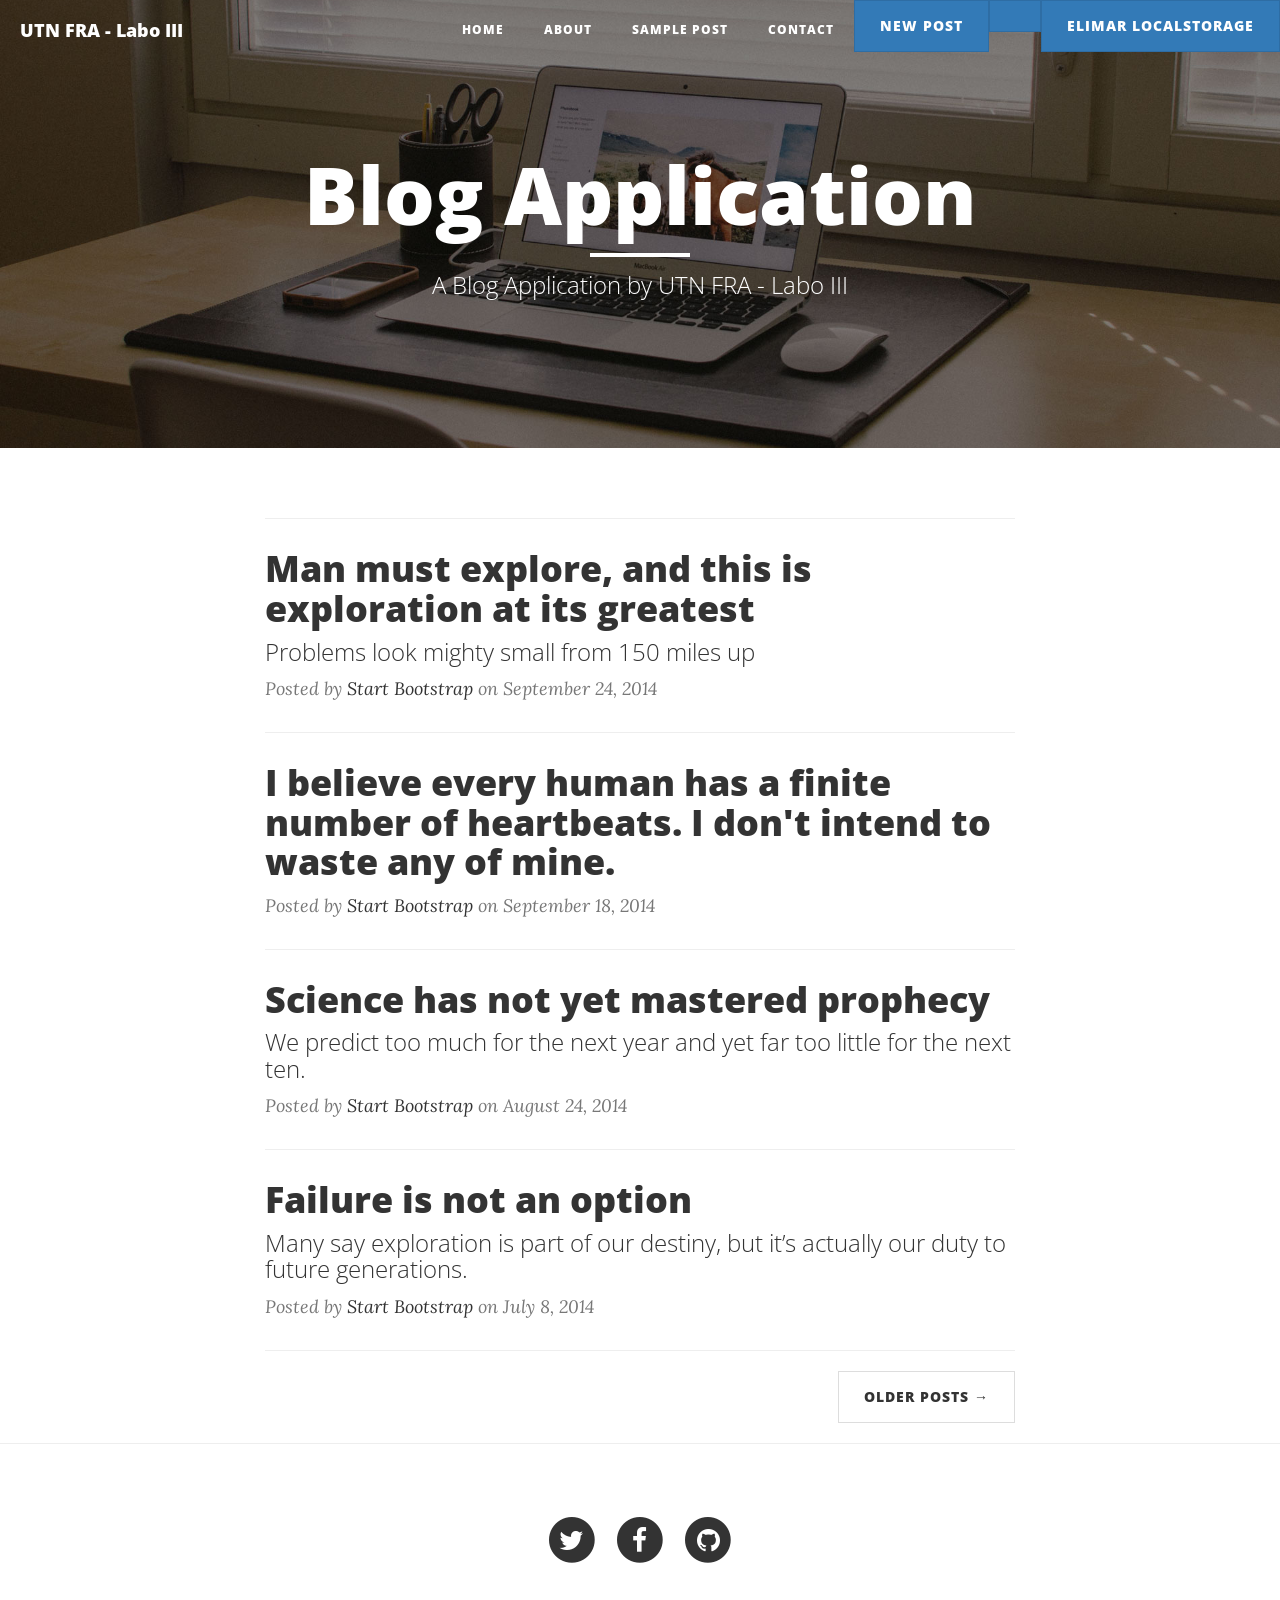
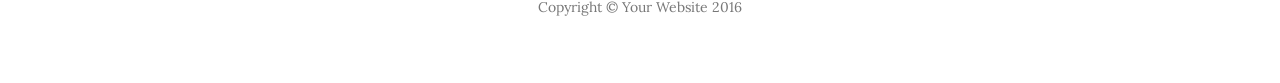
<file: index.html>
<!DOCTYPE html>
<html lang="en">

<head>

    <meta charset="utf-8">
    <meta http-equiv="X-UA-Compatible" content="IE=edge">
    <meta name="viewport" content="width=device-width, initial-scale=1">
    <meta name="description" content="">
    <meta name="author" content="">
    <!-- BootstraValidator
    <link rel="stylesheet" href="./bower_components/bootstrap/dist/css/bootstrap.css">
    <link rel="stylesheet" href="./bower_components/bootstrapvalidator/dist/css/bootstrapValidator.min.css">
    <script src="./bower_components/jquery/dist/jquery.min.js"></script>
    <script src="./bower_components/bootstrap/dist/js/bootstrap.min.js"></script>
    <script src="./bower_components/bootstrapvalidator/dist/js/bootstrapValidator.min.js"></script>
    <script type="text/javascript" src="http://cdnjs.cloudflare.com/ajax/libs/jquery.bootstrapvalidator/0.5.3/js/bootstrapValidator.min.js"> </script>
    -->
    <title> Blog</title>
   

    <!-- Bootstrap Core CSS -->
    <link href="vendor/bootstrap/css/bootstrap.min.css" rel="stylesheet">

    <!-- Theme CSS -->
    <link href="css/clean-blog.min.css" rel="stylesheet">

    <!-- Custom Fonts -->
    <link href="vendor/font-awesome/css/font-awesome.min.css" rel="stylesheet" type="text/css">
    <link href='https://fonts.googleapis.com/css?family=Lora:400,700,400italic,700italic' rel='stylesheet' type='text/css'>
    <link href='https://fonts.googleapis.com/css?family=Open+Sans:300italic,400italic,600italic,700italic,800italic,400,300,600,700,800' rel='stylesheet' type='text/css'>

    <!-- HTML5 Shim and Respond.js IE8 support of HTML5 elements and media queries -->
    <!-- WARNING: Respond.js doesn't work if you view the page via file:// -->
    <!--[if lt IE 9]>
        <script src="https://oss.maxcdn.com/libs/html5shiv/3.7.0/html5shiv.js"></script>
        <script src="https://oss.maxcdn.com/libs/respond.js/1.4.2/respond.min.js"></script>
    <![endif]-->

</head>

<body>

    <!-- Navigation -->
    <nav class="navbar navbar-default navbar-custom navbar-fixed-top">
        <div class="container-fluid">
            <!-- Brand and toggle get grouped for better mobile display -->
            <div class="navbar-header page-scroll">
                <button type="button" class="navbar-toggle" data-toggle="collapse" data-target="#bs-example-navbar-collapse-1">
                    <span class="sr-only">Toggle navigation</span>
                    Menu <i class="fa fa-bars"></i>
                </button>
                <a class="navbar-brand" href="index.html">UTN FRA - Labo III</a>
            </div>

            <!-- Collect the nav links, forms, and other content for toggling -->
            <div class="collapse navbar-collapse" id="bs-example-navbar-collapse-1">
                <ul class="nav navbar-nav navbar-right">
                    <li>
                        <a href="index.html">Home</a>
                    </li>
                    <li>
                        <a href="about.html">About</a>
                    </li>
                    <li>
                        <a href="post.html">Sample Post</a>
                    </li>
                    <li>
                        <a href="contact.html">Contact</a>
                    </li>
                    <!-- CON ESTE BOTON SOLO ABRO EL MODAL-->      
                    <!-- -->                     
                    <li>                                                                                           
                        <button class="btn btn-primary" type="submit" data-toggle="modal" data-target="#myModal">
                        New Post
                        </button>
                    </li>
                    <li>  
                        <button class="btn btn-primary" id="divUsuario" >
                         <div id="usuariosalida">       
                        </div>
                        </button>                                                                                                                
                    </li>
                    <li id="botonLocalStorage">                                                                                           
                        <button class="btn btn-primary"  id="boton-eliminar">
                        Elimar localstorage
                        </button>
                    </li>
                    <!-- -->                   
                </ul>
            </div>
            <!-- /.navbar-collapse -->
        </div>
        <!-- /.container -->
    </nav>
    <!-- --> 
<!-- FORMULARIO MODAL-->
<!--Armo mi formulario modal, Asocio el id del modal con el data-target del boton-->
  <div class="modal fade" id="myModal" tabindex="-1" role="dialog" aria-labelledby="myModalLabel" aria-hidden="true">
  <div class="modal-dialog">
        <div class="modal-content">
            <div class="modal-header">
                <button type="button" class="close" data-dismiss="modal" aria-hidden="true">&times;</button>
                <h4 class="modal-title">Write your new post</h4>
            </div>
            <div class="modal-body">
                <form action="#" id="postForm" method="post" class="form-horizontal">
                    <div class="form-group">
                        <label for="" class="col-md-3 control-label">Post Title</label>
                        <div class="col-md-7">
                            <input type="text" id="texttitle" name="texttitle"class="form-control" name="title" />
                        </div>
                    </div>
                    <div class="form-group">
                        <label for="" class="col-md-3 control-label">Post Header</label>
                        <div class="col-md-7">
                            <input type="text" id="textheader" class="form-control" name="header" />
                        </div>
                    </div>
                    <div class="form-group">
                        <label for="" class="col-md-3 control-label">Post Text</label>
                        <div class="col-md-7">
                            <input type="text" id="posttext" name="posttext" class="form-control" name="text" />
                        </div>
                    </div>
                    <div class="form-group">
                        <div class="col-md-5 col-md-offset-3">
                            <button type="submit" id="btnSubmit" class="btn btn-default">Post</button>
                        </div>
                    </div>
                </form>
            </div>           
        </div>
  </div>
  </div>
<!-- FIN MODAL-->   

    <!-- Page Header -->
    <!-- Set your background image for this header on the line below. -->
    <header class="intro-header" style="background-image: url('img/home-bg.jpg')">
        <div class="container">
            <div class="row">
                <div class="col-lg-8 col-lg-offset-2 col-md-10 col-md-offset-1">
                    <div class="site-heading">
                        <h1>Blog Application</h1>
                        <hr class="small">
                        <span class="subheading">A Blog Application by UTN FRA - Labo III</span>
                    </div>
                </div>
            </div>
        </div>
    </header>

    <!-- Main Content -->
    <div class="container">
        <div class="row">
            <div class="col-lg-8 col-lg-offset-2 col-md-10 col-md-offset-1">
                <!--NUEVO POST-->
                <!---->
                <div id='salida'>

                </div>                
                <!---->
                <hr>
                <div class="post-preview">
                    <a href="post.html">
                        <h2 class="post-title">
                            Man must explore, and this is exploration at its greatest
                        </h2>
                        <h3 class="post-subtitle">
                            Problems look mighty small from 150 miles up
                        </h3>
                    </a>
                    <p class="post-meta">Posted by <a href="#">Start Bootstrap</a> on September 24, 2014</p>
                </div>
                <hr>
                <div class="post-preview">
                    <a href="post.html">
                        <h2 class="post-title">
                            I believe every human has a finite number of heartbeats. I don't intend to waste any of mine.
                        </h2>
                    </a>
                    <p class="post-meta">Posted by <a href="#">Start Bootstrap</a> on September 18, 2014</p>
                </div>
                <hr>
                <div class="post-preview">
                    <a href="post.html">
                        <h2 class="post-title">
                            Science has not yet mastered prophecy
                        </h2>
                        <h3 class="post-subtitle">
                            We predict too much for the next year and yet far too little for the next ten.
                        </h3>
                    </a>
                    <p class="post-meta">Posted by <a href="#">Start Bootstrap</a> on August 24, 2014</p>
                </div>
                <hr>
                <div class="post-preview">
                    <a href="post.html">
                        <h2 class="post-title">
                            Failure is not an option
                        </h2>
                        <h3 class="post-subtitle">
                            Many say exploration is part of our destiny, but it’s actually our duty to future generations.
                        </h3>
                    </a>
                    <p class="post-meta">Posted by <a href="#">Start Bootstrap</a> on July 8, 2014</p>
                </div>
                <hr>
                <!-- Pager -->
                <ul class="pager">
                    <li class="next">
                        <a href="#">Older Posts &rarr;</a>
                    </li>
                </ul>
            </div>
        </div>
    </div>

    <hr>

    <!-- Footer -->
    <footer>
        <div class="container">
            <div class="row">
                <div class="col-lg-8 col-lg-offset-2 col-md-10 col-md-offset-1">
                    <ul class="list-inline text-center">
                        <li>
                            <a href="#">
                                <span class="fa-stack fa-lg">
                                    <i class="fa fa-circle fa-stack-2x"></i>
                                    <i class="fa fa-twitter fa-stack-1x fa-inverse"></i>
                                </span>
                            </a>
                        </li>
                        <li>
                            <a href="#">
                                <span class="fa-stack fa-lg">
                                    <i class="fa fa-circle fa-stack-2x"></i>
                                    <i class="fa fa-facebook fa-stack-1x fa-inverse"></i>
                                </span>
                            </a>
                        </li>
                        <li>
                            <a href="#">
                                <span class="fa-stack fa-lg">
                                    <i class="fa fa-circle fa-stack-2x"></i>
                                    <i class="fa fa-github fa-stack-1x fa-inverse"></i>
                                </span>
                            </a>
                        </li>
                    </ul>
                    <p class="copyright text-muted">Copyright &copy; Your Website 2016</p>
                </div>
            </div>
        </div>
    </footer>

    <!-- jQuery -->
    <script src="vendor/jquery/jquery.min.js"></script>

    <!-- Bootstrap Core JavaScript -->
    <script src="vendor/bootstrap/js/bootstrap.min.js"></script>

    <!-- Contact Form JavaScript -->
    <script src="js/jqBootstrapValidation.js"></script>
    <script src="js/contact_me.js"></script>

    <!-- Theme JavaScript -->
    <script src="js/clean-blog.min.js"></script>

</body>

</html>

<script>
    $(document).ready(function(){
    /*    
    $("#postForm").bootstrapValidator({ //necesito el id del formulario
        message: 'Este valor no es valido',
        feedbackIcons: {
            valid: 'glyphicon glyphicon-ok',
            invalid: 'glyphicon glyphicon-remove',
            validating: 'glyphicon glyphicon-zoom-in'
        },

        fields: {
            texttitle: {//son los name
                validators: {
                    notEmpty: {
                        message: 'El título es requerido'
                    }

                }
            },
            posttext: {
                validators: {
                    notEmpty: {
                        message: 'El contenido es requerida'
                    },                   
                    stringLength: {
				    max: 100,
				    message: 'El contenido no debe superar los 100 caracteres' 
				    } 
                }
            }
        }
    });
    */


    // Muestro localstorage
         /*Obtener datos almacenados*/
         var nombre = localStorage.getItem("Usuario");
         /*Mostrar datos almacenados*/      
         document.getElementById("usuariosalida").innerHTML = nombre;


    $("#btnSubmit").click(function(e){
        e.preventDefault(); // lo pongo x mi form MODAL
        $("#myModal").modal('hide');//oculto el form modal
         // https://preloaders.net/
         $("#salida").html("<img src='img/126.gif'>");         

         //preparo los datos
            var texttitle = document.getElementById('texttitle').value;
            var textheader = document.getElementById('textheader').value;
            var posttext = document.getElementById('posttext').value;
            var author = getParameterByName("email");

            var datosPost = {               
                "title":texttitle,
                "header":textheader,
                "posttext":posttext,
                "author":author // ES EL QUE ESTA LOGUEADO
            }
            // ARMO LA MAGIA para recibir DATOS
           //var objJson = JSON.parse(datosPost);
            var objJson = JSON.stringify(datosPost);

        $.ajax({
            "url": 'http://localhost:1337/postearNuevaEntrada',
            "type": 'POST',
            "data": objJson ,
            "dataType":'JSON',
             "async": true,
            "success": function(data){                
                console.log(data);
               // alert("success");

                    var nuevoPost = "</div class='post-preview'>";
                    nuevoPost += "<h2 class='post-title'>";
                    nuevoPost += data.title;
                    nuevoPost += "</h2>";
                    nuevoPost += "  <h3 class='post-subtitle'>";          
                    nuevoPost += data.posttext; 
                    nuevoPost += "</h3>"; 
                    nuevoPost += "<p class='post-meta'>Posted by <a href='#'>";
                    nuevoPost += data.author; 
                    nuevoPost += "</a> ";
                    nuevoPost += data.date ;
                    nuevoPost += "</p>";
                    nuevoPost += "</div>";

                 console.log(nuevoPost);
                 $("#salida").html(nuevoPost);     
                 
            }

        })
        .fail(function (peticion, textStatus, errorThrown) {
             alert(peticion.responseText + "\n" + textStatus + "\n" + errorThrown);            
            })
    });

     $('#boton-eliminar').click(function(){                
                                                   
        /*Eliminar datos almacenados*/
        localStorage.removeItem("Usuario");       
        
        /*Limpiar datos almacenados*/       
        document.getElementById('usuariosalida').innerHTML = "";    
        $('#divUsuario').hide(); //oculto mediante id
        $('#botonLocalStorage').hide(); //oculto mediante id
    }); 

  function getParameterByName(name, url) {
            if (!url) url = window.location.href;
            name = name.replace(/[\[\]]/g, "\\$&");
            var regex = new RegExp("[?&]" + name + "(=([^&#]*)|&|#|$)"),
                results = regex.exec(url);
            if (!results) return null;
            if (!results[2]) return '';
            return decodeURIComponent(results[2].replace(/\+/g, " "));
        }   


});

</script>





<!--https://deideaaapp.org/uso-del-localstorage-utilizando-html5-css3-jquery-e-ionic/ -->
</file>
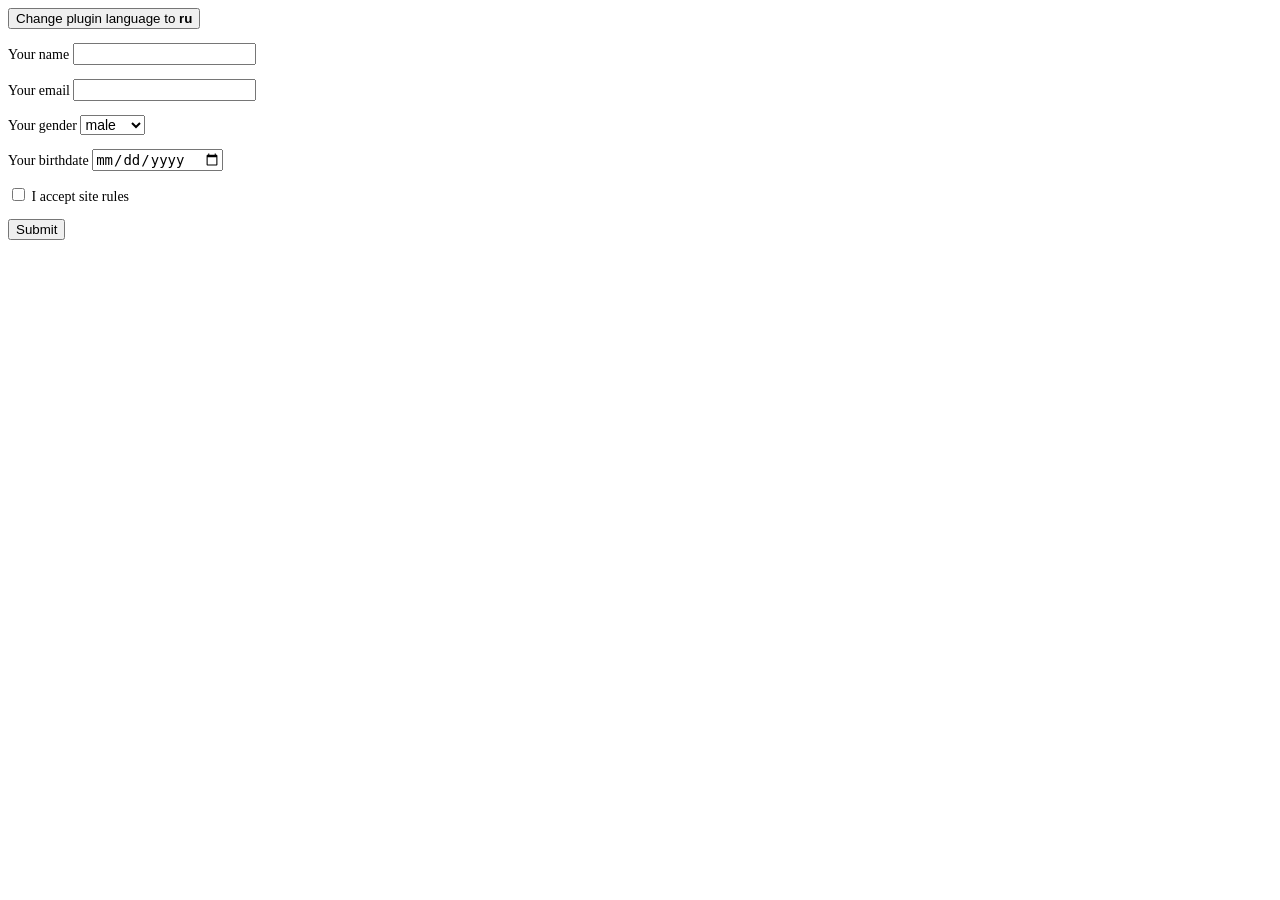
<file: bower_components/formvalidation/index.html>
<!DOCTYPE html>
<html lang="en">
<head>
<meta charset="utf-8"> 
<link rel="stylesheet" href="formvalidation.css">
<style type="text/css">
body, select, input {
    font-size: 14px;
}

.change-lang-btn:after { 
	content: 'ru';
	font-weight: bold;
}

.change-lang-btn:lang(ru):after { 
	content: 'en' 
}
</style>
</head>
<body>
    <button class="change-lang-btn" onclick="document.documentElement.lang = document.documentElement.lang === 'en' ? 'ru' : 'en'">
        Change plugin language to 
    </button>
    <form action="">
        <p>
            <label>
            Your name
            <input type="text" required name="name">
            </label>
        </p>
        <p>
            <label>
            Your email
            <input type="email" required name="email">
            </label>
        </p>
        <p>
            <label>
            Your gender
            <select name="gender">
                <option>male</option>
                <option>female</option>
            </select>
            </label>
        </p>
        <p>
            <label>
            Your birthdate
            <input type="date" name="birthdate" required>
            </label>
        </p>
        <p>
            <input type="checkbox" name="accept" required/>
            <label>I accept site rules</label>
        </p>
        <button type="submit">Submit</button>
    </form>
    <script src="formvalidation.js"></script>
</body>
</html>
</file>
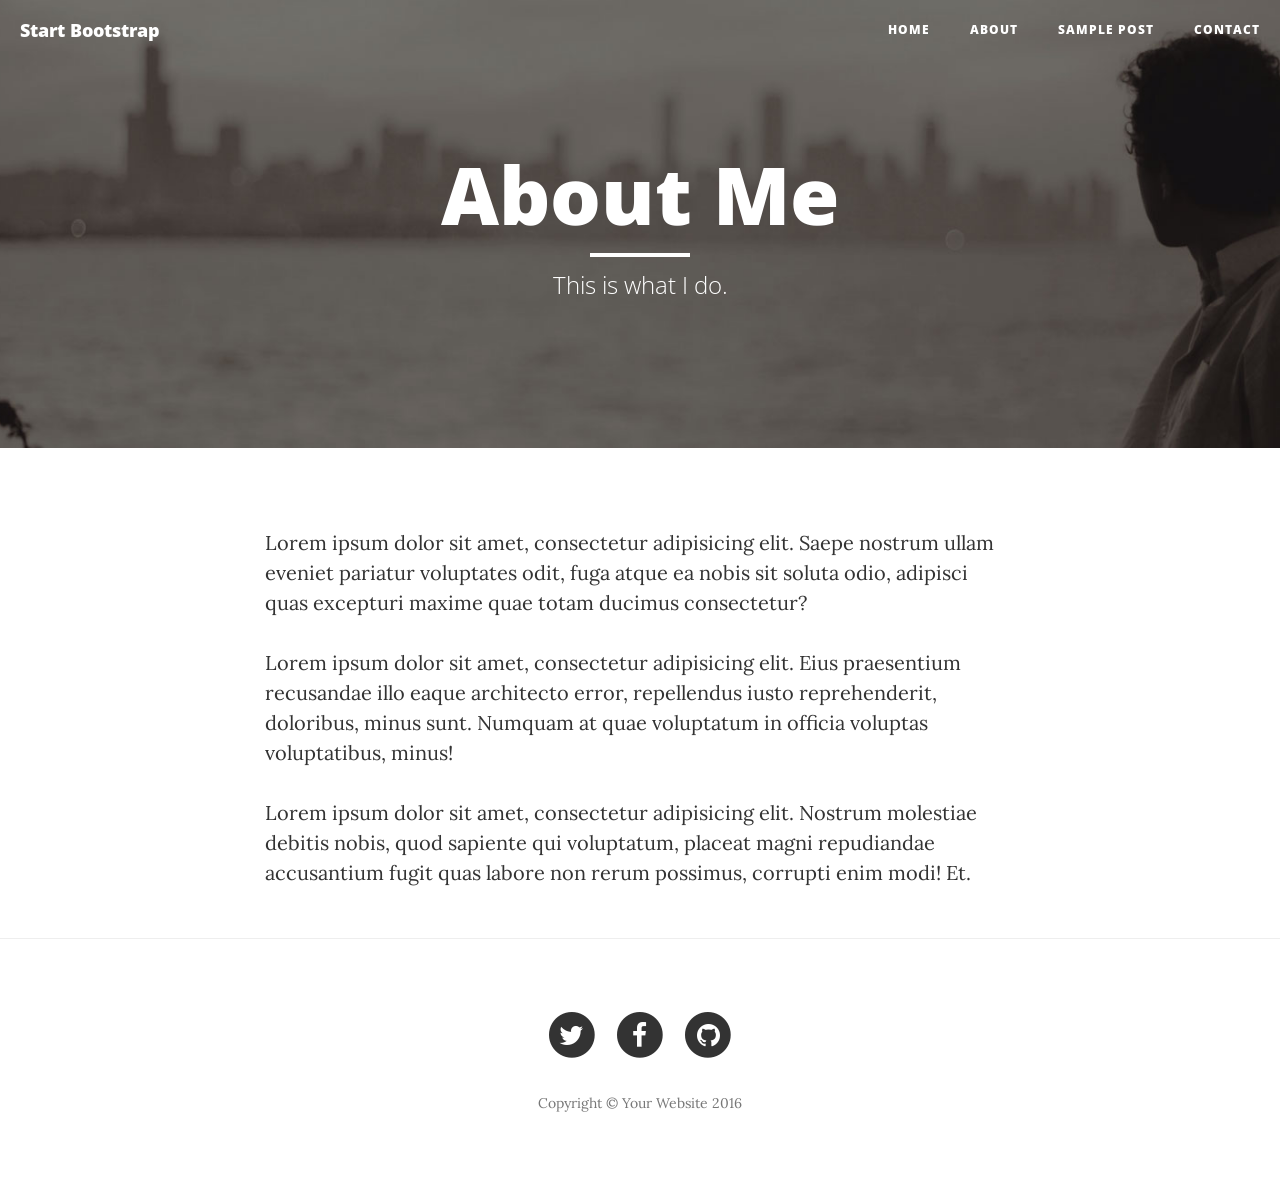
<file: about.html>
<!DOCTYPE html>
<html lang="en">

<head>

    <meta charset="utf-8">
    <meta http-equiv="X-UA-Compatible" content="IE=edge">
    <meta name="viewport" content="width=device-width, initial-scale=1">
    <meta name="description" content="">
    <meta name="author" content="">

    <title>Clean Blog - About</title>

    <!-- Bootstrap Core CSS -->
    <link href="vendor/bootstrap/css/bootstrap.min.css" rel="stylesheet">

    <!-- Theme CSS -->
    <link href="css/clean-blog.min.css" rel="stylesheet">

    <!-- Custom Fonts -->
    <link href="vendor/font-awesome/css/font-awesome.min.css" rel="stylesheet" type="text/css">
    <link href='https://fonts.googleapis.com/css?family=Lora:400,700,400italic,700italic' rel='stylesheet' type='text/css'>
    <link href='https://fonts.googleapis.com/css?family=Open+Sans:300italic,400italic,600italic,700italic,800italic,400,300,600,700,800' rel='stylesheet' type='text/css'>

    <!-- HTML5 Shim and Respond.js IE8 support of HTML5 elements and media queries -->
    <!-- WARNING: Respond.js doesn't work if you view the page via file:// -->
    <!--[if lt IE 9]>
        <script src="https://oss.maxcdn.com/libs/html5shiv/3.7.0/html5shiv.js"></script>
        <script src="https://oss.maxcdn.com/libs/respond.js/1.4.2/respond.min.js"></script>
    <![endif]-->

</head>

<body>

    <!-- Navigation -->
    <nav class="navbar navbar-default navbar-custom navbar-fixed-top">
        <div class="container-fluid">
            <!-- Brand and toggle get grouped for better mobile display -->
            <div class="navbar-header page-scroll">
                <button type="button" class="navbar-toggle" data-toggle="collapse" data-target="#bs-example-navbar-collapse-1">
                    <span class="sr-only">Toggle navigation</span>
                    Menu <i class="fa fa-bars"></i>
                </button>
                <a class="navbar-brand" href="index.html">Start Bootstrap</a>
            </div>

            <!-- Collect the nav links, forms, and other content for toggling -->
            <div class="collapse navbar-collapse" id="bs-example-navbar-collapse-1">
                <ul class="nav navbar-nav navbar-right">
                    <li>
                        <a href="index.html">Home</a>
                    </li>
                    <li>
                        <a href="about.html">About</a>
                    </li>
                    <li>
                        <a href="post.html">Sample Post</a>
                    </li>
                    <li>
                        <a href="contact.html">Contact</a>
                    </li>
                </ul>
            </div>
            <!-- /.navbar-collapse -->
        </div>
        <!-- /.container -->
    </nav>

    <!-- Page Header -->
    <!-- Set your background image for this header on the line below. -->
    <header class="intro-header" style="background-image: url('img/about-bg.jpg')">
        <div class="container">
            <div class="row">
                <div class="col-lg-8 col-lg-offset-2 col-md-10 col-md-offset-1">
                    <div class="page-heading">
                        <h1>About Me</h1>
                        <hr class="small">
                        <span class="subheading">This is what I do.</span>
                    </div>
                </div>
            </div>
        </div>
    </header>

    <!-- Main Content -->
    <div class="container">
        <div class="row">
            <div class="col-lg-8 col-lg-offset-2 col-md-10 col-md-offset-1">
                <p>Lorem ipsum dolor sit amet, consectetur adipisicing elit. Saepe nostrum ullam eveniet pariatur voluptates odit, fuga atque ea nobis sit soluta odio, adipisci quas excepturi maxime quae totam ducimus consectetur?</p>
                <p>Lorem ipsum dolor sit amet, consectetur adipisicing elit. Eius praesentium recusandae illo eaque architecto error, repellendus iusto reprehenderit, doloribus, minus sunt. Numquam at quae voluptatum in officia voluptas voluptatibus, minus!</p>
                <p>Lorem ipsum dolor sit amet, consectetur adipisicing elit. Nostrum molestiae debitis nobis, quod sapiente qui voluptatum, placeat magni repudiandae accusantium fugit quas labore non rerum possimus, corrupti enim modi! Et.</p>
            </div>
        </div>
    </div>

    <hr>

    <!-- Footer -->
    <footer>
        <div class="container">
            <div class="row">
                <div class="col-lg-8 col-lg-offset-2 col-md-10 col-md-offset-1">
                    <ul class="list-inline text-center">
                        <li>
                            <a href="#">
                                <span class="fa-stack fa-lg">
                                    <i class="fa fa-circle fa-stack-2x"></i>
                                    <i class="fa fa-twitter fa-stack-1x fa-inverse"></i>
                                </span>
                            </a>
                        </li>
                        <li>
                            <a href="#">
                                <span class="fa-stack fa-lg">
                                    <i class="fa fa-circle fa-stack-2x"></i>
                                    <i class="fa fa-facebook fa-stack-1x fa-inverse"></i>
                                </span>
                            </a>
                        </li>
                        <li>
                            <a href="#">
                                <span class="fa-stack fa-lg">
                                    <i class="fa fa-circle fa-stack-2x"></i>
                                    <i class="fa fa-github fa-stack-1x fa-inverse"></i>
                                </span>
                            </a>
                        </li>
                    </ul>
                    <p class="copyright text-muted">Copyright &copy; Your Website 2016</p>
                </div>
            </div>
        </div>
    </footer>

    <!-- jQuery -->
    <script src="vendor/jquery/jquery.min.js"></script>

    <!-- Bootstrap Core JavaScript -->
    <script src="vendor/bootstrap/js/bootstrap.min.js"></script>

    <!-- Contact Form JavaScript -->
    <script src="js/jqBootstrapValidation.js"></script>
    <script src="js/contact_me.js"></script>

    <!-- Theme JavaScript -->
    <script src="js/clean-blog.min.js"></script>

</body>

</html>
</file>
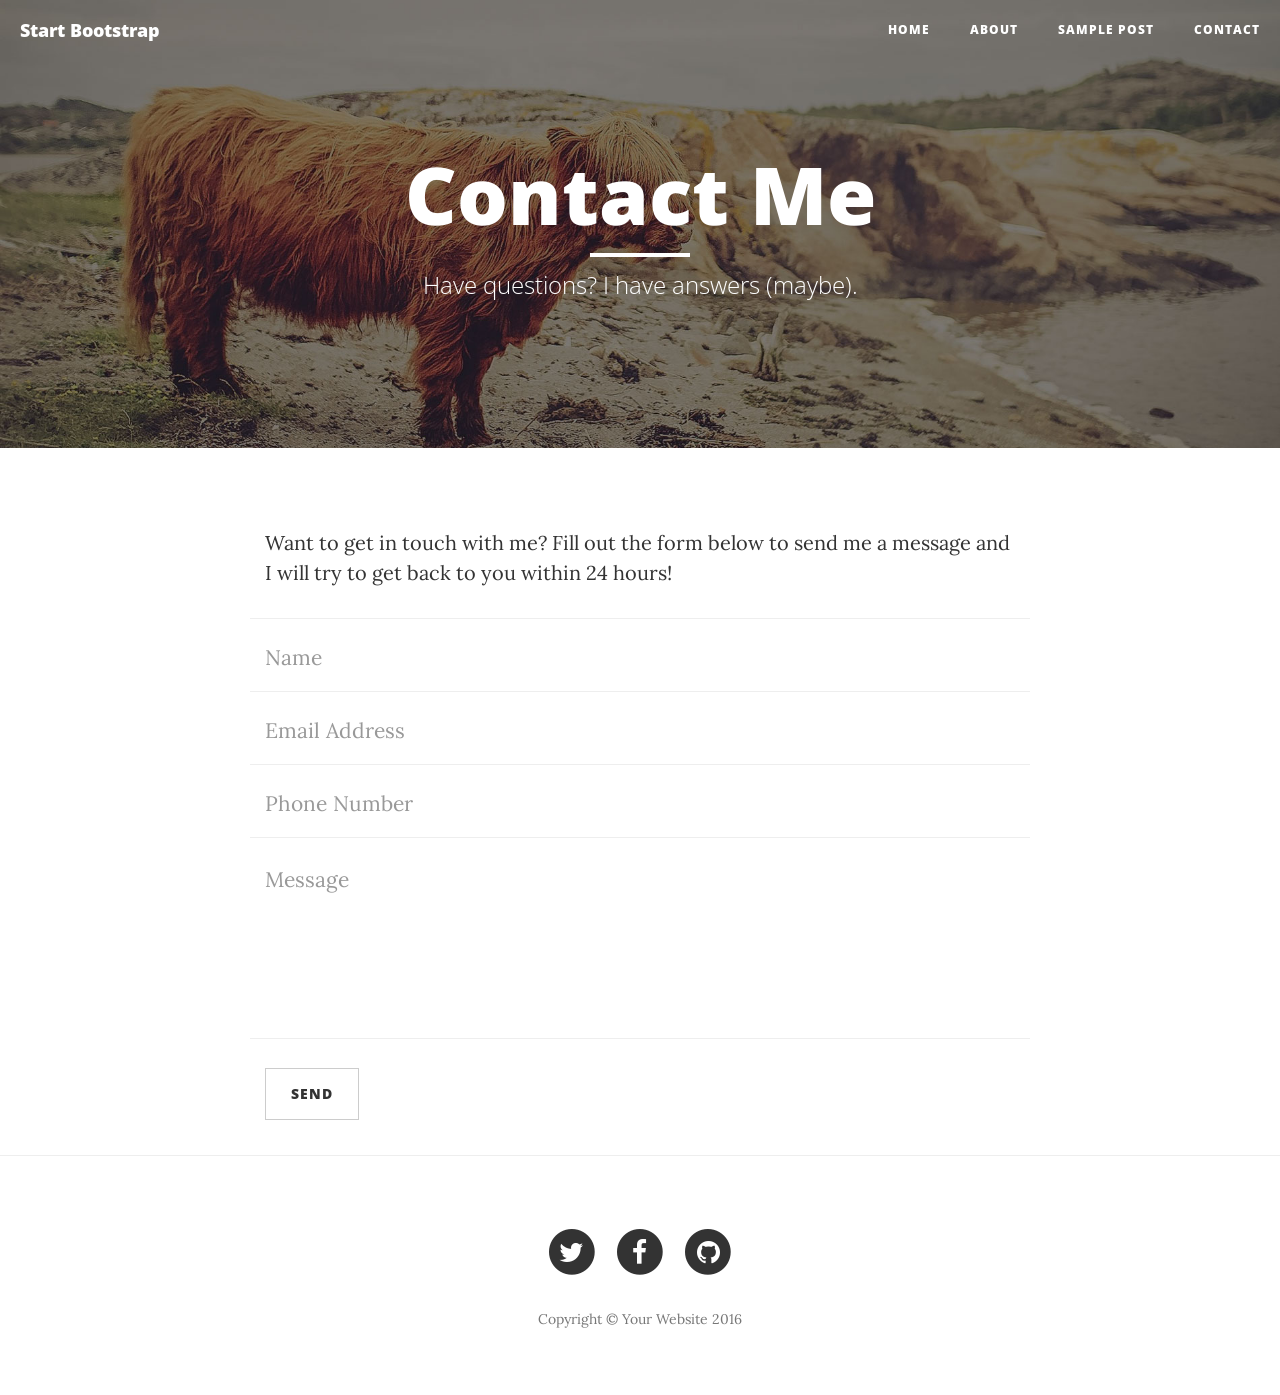
<file: contact.html>
<!DOCTYPE html>
<html lang="en">

<head>

    <meta charset="utf-8">
    <meta http-equiv="X-UA-Compatible" content="IE=edge">
    <meta name="viewport" content="width=device-width, initial-scale=1">
    <meta name="description" content="">
    <meta name="author" content="">

    <title>Clean Blog - Contact</title>

    <!-- Bootstrap Core CSS -->
    <link href="vendor/bootstrap/css/bootstrap.min.css" rel="stylesheet">

    <!-- Theme CSS -->
    <link href="css/clean-blog.min.css" rel="stylesheet">

    <!-- Custom Fonts -->
    <link href="vendor/font-awesome/css/font-awesome.min.css" rel="stylesheet" type="text/css">
    <link href='https://fonts.googleapis.com/css?family=Lora:400,700,400italic,700italic' rel='stylesheet' type='text/css'>
    <link href='https://fonts.googleapis.com/css?family=Open+Sans:300italic,400italic,600italic,700italic,800italic,400,300,600,700,800' rel='stylesheet' type='text/css'>

    <!-- HTML5 Shim and Respond.js IE8 support of HTML5 elements and media queries -->
    <!-- WARNING: Respond.js doesn't work if you view the page via file:// -->
    <!--[if lt IE 9]>
        <script src="https://oss.maxcdn.com/libs/html5shiv/3.7.0/html5shiv.js"></script>
        <script src="https://oss.maxcdn.com/libs/respond.js/1.4.2/respond.min.js"></script>
    <![endif]-->

</head>

<body>

    <!-- Navigation -->
    <nav class="navbar navbar-default navbar-custom navbar-fixed-top">
        <div class="container-fluid">
            <!-- Brand and toggle get grouped for better mobile display -->
            <div class="navbar-header page-scroll">
                <button type="button" class="navbar-toggle" data-toggle="collapse" data-target="#bs-example-navbar-collapse-1">
                    <span class="sr-only">Toggle navigation</span>
                    Menu <i class="fa fa-bars"></i>
                </button>
                <a class="navbar-brand" href="index.html">Start Bootstrap</a>
            </div>

            <!-- Collect the nav links, forms, and other content for toggling -->
            <div class="collapse navbar-collapse" id="bs-example-navbar-collapse-1">
                <ul class="nav navbar-nav navbar-right">
                    <li>
                        <a href="index.html">Home</a>
                    </li>
                    <li>
                        <a href="about.html">About</a>
                    </li>
                    <li>
                        <a href="post.html">Sample Post</a>
                    </li>
                    <li>
                        <a href="contact.html">Contact</a>
                    </li>
                </ul>
            </div>
            <!-- /.navbar-collapse -->
        </div>
        <!-- /.container -->
    </nav>

    <!-- Page Header -->
    <!-- Set your background image for this header on the line below. -->
    <header class="intro-header" style="background-image: url('img/contact-bg.jpg')">
        <div class="container">
            <div class="row">
                <div class="col-lg-8 col-lg-offset-2 col-md-10 col-md-offset-1">
                    <div class="page-heading">
                        <h1>Contact Me</h1>
                        <hr class="small">
                        <span class="subheading">Have questions? I have answers (maybe).</span>
                    </div>
                </div>
            </div>
        </div>
    </header>

    <!-- Main Content -->
    <div class="container">
        <div class="row">
            <div class="col-lg-8 col-lg-offset-2 col-md-10 col-md-offset-1">
                <p>Want to get in touch with me? Fill out the form below to send me a message and I will try to get back to you within 24 hours!</p>
                <!-- Contact Form - Enter your email address on line 19 of the mail/contact_me.php file to make this form work. -->
                <!-- WARNING: Some web hosts do not allow emails to be sent through forms to common mail hosts like Gmail or Yahoo. It's recommended that you use a private domain email address! -->
                <!-- NOTE: To use the contact form, your site must be on a live web host with PHP! The form will not work locally! -->
                <form name="sentMessage" id="contactForm" novalidate>
                    <div class="row control-group">
                        <div class="form-group col-xs-12 floating-label-form-group controls">
                            <label>Name</label>
                            <input type="text" class="form-control" placeholder="Name" id="name" required data-validation-required-message="Please enter your name.">
                            <p class="help-block text-danger"></p>
                        </div>
                    </div>
                    <div class="row control-group">
                        <div class="form-group col-xs-12 floating-label-form-group controls">
                            <label>Email Address</label>
                            <input type="email" class="form-control" placeholder="Email Address" id="email" required data-validation-required-message="Please enter your email address.">
                            <p class="help-block text-danger"></p>
                        </div>
                    </div>
                    <div class="row control-group">
                        <div class="form-group col-xs-12 floating-label-form-group controls">
                            <label>Phone Number</label>
                            <input type="tel" class="form-control" placeholder="Phone Number" id="phone" required data-validation-required-message="Please enter your phone number.">
                            <p class="help-block text-danger"></p>
                        </div>
                    </div>
                    <div class="row control-group">
                        <div class="form-group col-xs-12 floating-label-form-group controls">
                            <label>Message</label>
                            <textarea rows="5" class="form-control" placeholder="Message" id="message" required data-validation-required-message="Please enter a message."></textarea>
                            <p class="help-block text-danger"></p>
                        </div>
                    </div>
                    <br>
                    <div id="success"></div>
                    <div class="row">
                        <div class="form-group col-xs-12">
                            <button type="submit" class="btn btn-default">Send</button>
                        </div>
                    </div>
                </form>
            </div>
        </div>
    </div>

    <hr>

    <!-- Footer -->
    <footer>
        <div class="container">
            <div class="row">
                <div class="col-lg-8 col-lg-offset-2 col-md-10 col-md-offset-1">
                    <ul class="list-inline text-center">
                        <li>
                            <a href="#">
                                <span class="fa-stack fa-lg">
                                    <i class="fa fa-circle fa-stack-2x"></i>
                                    <i class="fa fa-twitter fa-stack-1x fa-inverse"></i>
                                </span>
                            </a>
                        </li>
                        <li>
                            <a href="#">
                                <span class="fa-stack fa-lg">
                                    <i class="fa fa-circle fa-stack-2x"></i>
                                    <i class="fa fa-facebook fa-stack-1x fa-inverse"></i>
                                </span>
                            </a>
                        </li>
                        <li>
                            <a href="#">
                                <span class="fa-stack fa-lg">
                                    <i class="fa fa-circle fa-stack-2x"></i>
                                    <i class="fa fa-github fa-stack-1x fa-inverse"></i>
                                </span>
                            </a>
                        </li>
                    </ul>
                    <p class="copyright text-muted">Copyright &copy; Your Website 2016</p>
                </div>
            </div>
        </div>
    </footer>

    <!-- jQuery -->
    <script src="vendor/jquery/jquery.min.js"></script>

    <!-- Bootstrap Core JavaScript -->
    <script src="vendor/bootstrap/js/bootstrap.min.js"></script>

    <!-- Contact Form JavaScript -->
    <script src="js/jqBootstrapValidation.js"></script>
    <script src="js/contact_me.js"></script>

    <!-- Theme JavaScript -->
    <script src="js/clean-blog.min.js"></script>

</body>

</html>
</file>
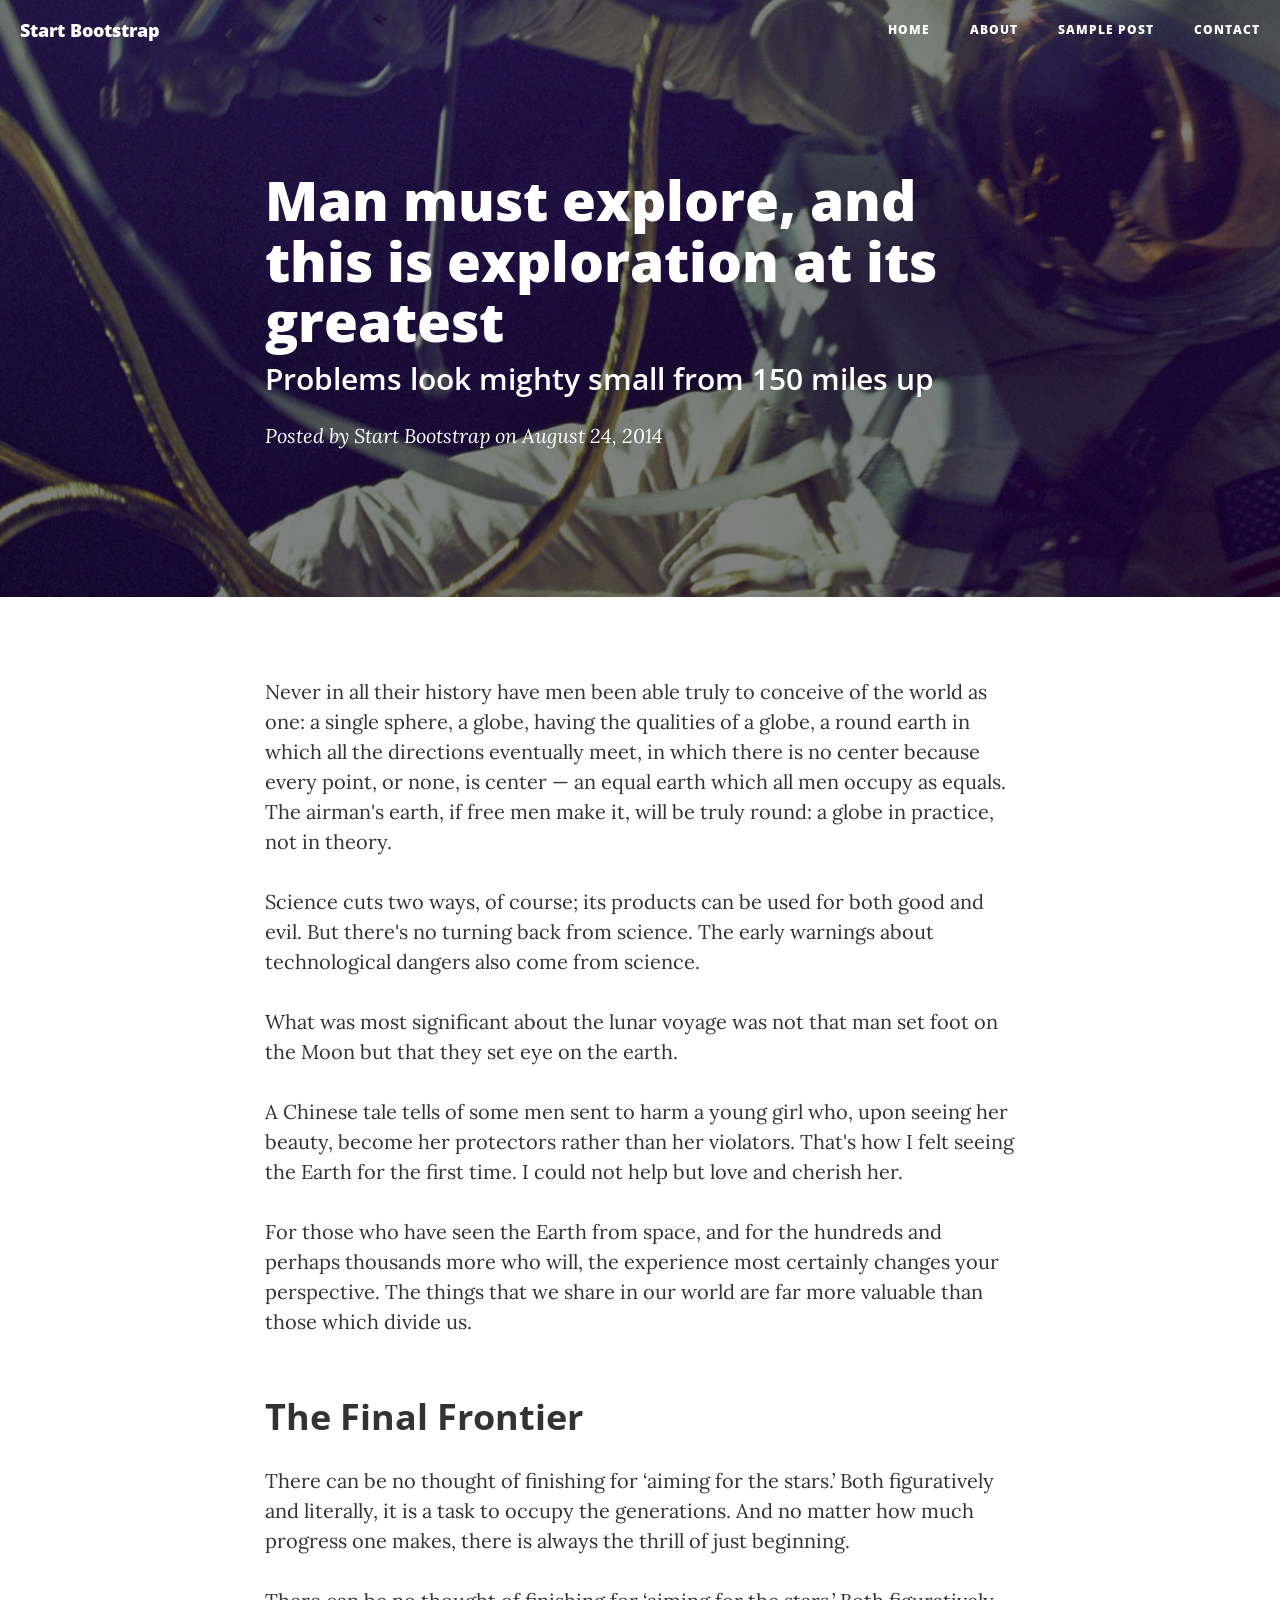
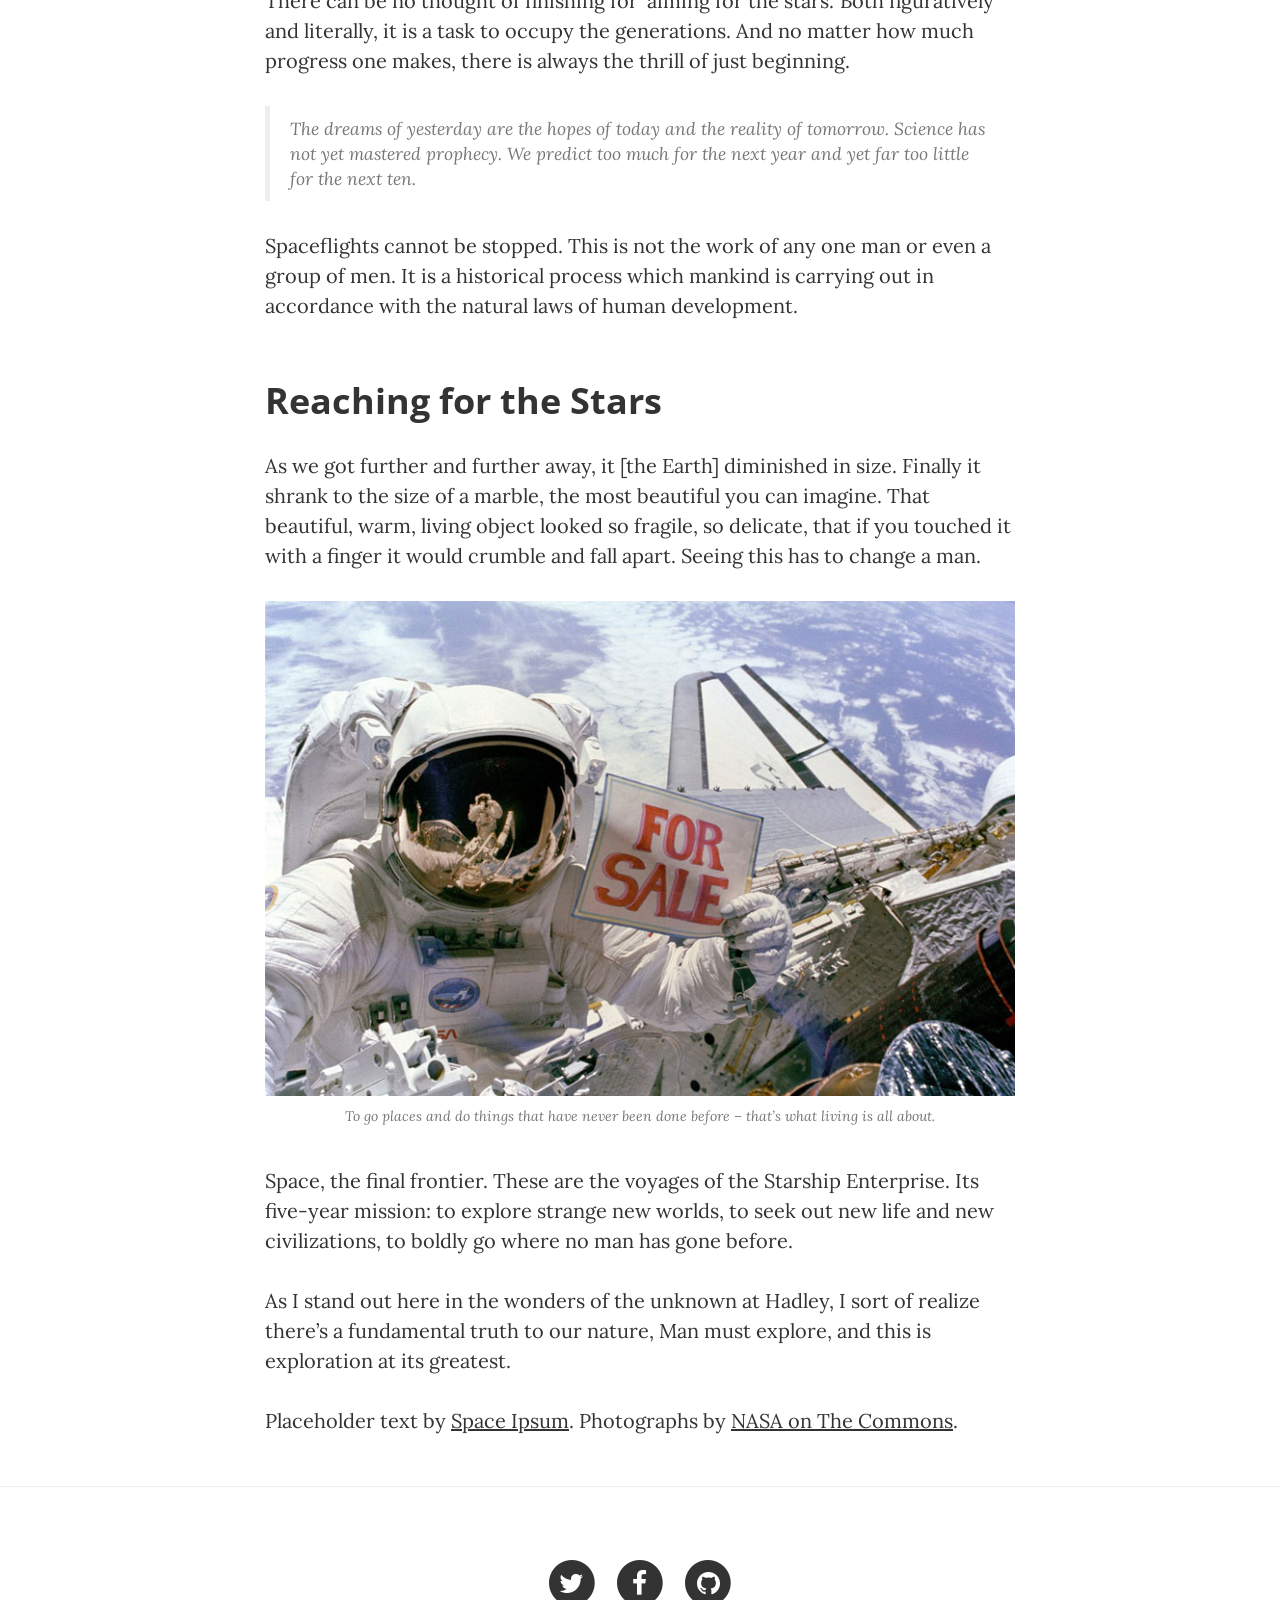
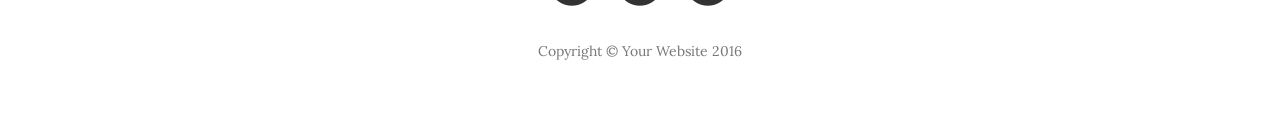
<file: post.html>
<!DOCTYPE html>
<html lang="en">

<head>

    <meta charset="utf-8">
    <meta http-equiv="X-UA-Compatible" content="IE=edge">
    <meta name="viewport" content="width=device-width, initial-scale=1">
    <meta name="description" content="">
    <meta name="author" content="">

    <title>Clean Blog - Sample Post</title>

    <!-- Bootstrap Core CSS -->
    <link href="vendor/bootstrap/css/bootstrap.min.css" rel="stylesheet">

    <!-- Theme CSS -->
    <link href="css/clean-blog.min.css" rel="stylesheet">

    <!-- Custom Fonts -->
    <link href="vendor/font-awesome/css/font-awesome.min.css" rel="stylesheet" type="text/css">
    <link href='https://fonts.googleapis.com/css?family=Lora:400,700,400italic,700italic' rel='stylesheet' type='text/css'>
    <link href='https://fonts.googleapis.com/css?family=Open+Sans:300italic,400italic,600italic,700italic,800italic,400,300,600,700,800' rel='stylesheet' type='text/css'>

    <!-- HTML5 Shim and Respond.js IE8 support of HTML5 elements and media queries -->
    <!-- WARNING: Respond.js doesn't work if you view the page via file:// -->
    <!--[if lt IE 9]>
        <script src="https://oss.maxcdn.com/libs/html5shiv/3.7.0/html5shiv.js"></script>
        <script src="https://oss.maxcdn.com/libs/respond.js/1.4.2/respond.min.js"></script>
    <![endif]-->

</head>

<body>

    <!-- Navigation -->
    <nav class="navbar navbar-default navbar-custom navbar-fixed-top">
        <div class="container-fluid">
            <!-- Brand and toggle get grouped for better mobile display -->
            <div class="navbar-header page-scroll">
                <button type="button" class="navbar-toggle" data-toggle="collapse" data-target="#bs-example-navbar-collapse-1">
                    <span class="sr-only">Toggle navigation</span>
                    Menu <i class="fa fa-bars"></i>
                </button>
                <a class="navbar-brand" href="index.html">Start Bootstrap</a>
            </div>

            <!-- Collect the nav links, forms, and other content for toggling -->
            <div class="collapse navbar-collapse" id="bs-example-navbar-collapse-1">
                <ul class="nav navbar-nav navbar-right">
                    <li>
                        <a href="index.html">Home</a>
                    </li>
                    <li>
                        <a href="about.html">About</a>
                    </li>
                    <li>
                        <a href="post.html">Sample Post</a>
                    </li>
                    <li>
                        <a href="contact.html">Contact</a>
                    </li>
                </ul>
            </div>
            <!-- /.navbar-collapse -->
        </div>
        <!-- /.container -->
    </nav>

    <!-- Page Header -->
    <!-- Set your background image for this header on the line below. -->
    <header class="intro-header" style="background-image: url('img/post-bg.jpg')">
        <div class="container">
            <div class="row">
                <div class="col-lg-8 col-lg-offset-2 col-md-10 col-md-offset-1">
                    <div class="post-heading">
                        <h1>Man must explore, and this is exploration at its greatest</h1>
                        <h2 class="subheading">Problems look mighty small from 150 miles up</h2>
                        <span class="meta">Posted by <a href="#">Start Bootstrap</a> on August 24, 2014</span>
                    </div>
                </div>
            </div>
        </div>
    </header>

    <!-- Post Content -->
    <article>
        <div class="container">
            <div class="row">
                <div class="col-lg-8 col-lg-offset-2 col-md-10 col-md-offset-1">
                    <p>Never in all their history have men been able truly to conceive of the world as one: a single sphere, a globe, having the qualities of a globe, a round earth in which all the directions eventually meet, in which there is no center because every point, or none, is center — an equal earth which all men occupy as equals. The airman's earth, if free men make it, will be truly round: a globe in practice, not in theory.</p>

                    <p>Science cuts two ways, of course; its products can be used for both good and evil. But there's no turning back from science. The early warnings about technological dangers also come from science.</p>

                    <p>What was most significant about the lunar voyage was not that man set foot on the Moon but that they set eye on the earth.</p>

                    <p>A Chinese tale tells of some men sent to harm a young girl who, upon seeing her beauty, become her protectors rather than her violators. That's how I felt seeing the Earth for the first time. I could not help but love and cherish her.</p>

                    <p>For those who have seen the Earth from space, and for the hundreds and perhaps thousands more who will, the experience most certainly changes your perspective. The things that we share in our world are far more valuable than those which divide us.</p>

                    <h2 class="section-heading">The Final Frontier</h2>

                    <p>There can be no thought of finishing for ‘aiming for the stars.’ Both figuratively and literally, it is a task to occupy the generations. And no matter how much progress one makes, there is always the thrill of just beginning.</p>

                    <p>There can be no thought of finishing for ‘aiming for the stars.’ Both figuratively and literally, it is a task to occupy the generations. And no matter how much progress one makes, there is always the thrill of just beginning.</p>

                    <blockquote>The dreams of yesterday are the hopes of today and the reality of tomorrow. Science has not yet mastered prophecy. We predict too much for the next year and yet far too little for the next ten.</blockquote>

                    <p>Spaceflights cannot be stopped. This is not the work of any one man or even a group of men. It is a historical process which mankind is carrying out in accordance with the natural laws of human development.</p>

                    <h2 class="section-heading">Reaching for the Stars</h2>

                    <p>As we got further and further away, it [the Earth] diminished in size. Finally it shrank to the size of a marble, the most beautiful you can imagine. That beautiful, warm, living object looked so fragile, so delicate, that if you touched it with a finger it would crumble and fall apart. Seeing this has to change a man.</p>

                    <a href="#">
                        <img class="img-responsive" src="img/post-sample-image.jpg" alt="">
                    </a>
                    <span class="caption text-muted">To go places and do things that have never been done before – that’s what living is all about.</span>

                    <p>Space, the final frontier. These are the voyages of the Starship Enterprise. Its five-year mission: to explore strange new worlds, to seek out new life and new civilizations, to boldly go where no man has gone before.</p>

                    <p>As I stand out here in the wonders of the unknown at Hadley, I sort of realize there’s a fundamental truth to our nature, Man must explore, and this is exploration at its greatest.</p>

                    <p>Placeholder text by <a href="http://spaceipsum.com/">Space Ipsum</a>. Photographs by <a href="https://www.flickr.com/photos/nasacommons/">NASA on The Commons</a>.</p>
                </div>
            </div>
        </div>
    </article>

    <hr>

    <!-- Footer -->
    <footer>
        <div class="container">
            <div class="row">
                <div class="col-lg-8 col-lg-offset-2 col-md-10 col-md-offset-1">
                    <ul class="list-inline text-center">
                        <li>
                            <a href="#">
                                <span class="fa-stack fa-lg">
                                    <i class="fa fa-circle fa-stack-2x"></i>
                                    <i class="fa fa-twitter fa-stack-1x fa-inverse"></i>
                                </span>
                            </a>
                        </li>
                        <li>
                            <a href="#">
                                <span class="fa-stack fa-lg">
                                    <i class="fa fa-circle fa-stack-2x"></i>
                                    <i class="fa fa-facebook fa-stack-1x fa-inverse"></i>
                                </span>
                            </a>
                        </li>
                        <li>
                            <a href="#">
                                <span class="fa-stack fa-lg">
                                    <i class="fa fa-circle fa-stack-2x"></i>
                                    <i class="fa fa-github fa-stack-1x fa-inverse"></i>
                                </span>
                            </a>
                        </li>
                    </ul>
                    <p class="copyright text-muted">Copyright &copy; Your Website 2016</p>
                </div>
            </div>
        </div>
    </footer>

    <!-- jQuery -->
    <script src="vendor/jquery/jquery.min.js"></script>

    <!-- Bootstrap Core JavaScript -->
    <script src="vendor/bootstrap/js/bootstrap.min.js"></script>

    <!-- Contact Form JavaScript -->
    <script src="js/jqBootstrapValidation.js"></script>
    <script src="js/contact_me.js"></script>

    <!-- Theme JavaScript -->
    <script src="js/clean-blog.min.js"></script>

</body>

</html>
</file>
<file: bower_components/formvalidation/formvalidation.css>
/*!
 * formvalidation.css (https://github.com/chemerisuk/formvalidation.js)
 *
 * HTML5 forms polyfill
 *
 * Copyright (c) 2013 Maksim Chemerisuk
 *
 */
.formvalidation-tooltip {
	position: absolute;
    z-index: 9999;
    cursor: default;
    
    -webkit-user-select: none;
    -moz-user-select: none;
    -ms-user-select: none;
    user-select: none;
}
 
/* validity tooltip */
#formvalidation_validity {
	z-index: 9998; /* should be below formvalidation_calendar */
	
    color: #FFF;
    text-transform: uppercase;
    text-shadow: 0 -1px 0 rgba(0, 0, 0, 0.25);
    background: #DA3E5A;
    
    margin-top: 5px;
    padding: 0.3em 0.5em;
    font-size: 0.75em;
    
    border-radius: 5px;
    box-shadow: 0 0 5px #AAA;
}

#formvalidation_validity:after {
    content: '';
    border-color: transparent transparent #DA3E5A;
    border-style: solid;
    border-width: 5px;
    height: 0;
    width: 0;
    
    display: block;
    position: absolute;
    left: 10px;
    top: -10px;
}

/* calendar */
#formvalidation_calendar {
    border: 1px solid #CCC;
    background: #FFF;
    box-shadow: 0 0 1em #CCC;
}

.formvalidation-calendar-header {
    font-size: 1.25em;
    line-height: 2em;
    margin: 0 2em;
    text-align: center;
}

.formvalidation-calendar-prev,
.formvalidation-calendar-next {
    position: absolute;
    top: 0.5em;
    background: #498CE2;
    color: white;
    text-decoration: none;
    text-align: center;
    line-height: 1.5em;
    width: 1.5em;

    border-radius: 1em;
}

.formvalidation-calendar-prev {
    left: 0.5em;
}

.formvalidation-calendar-prev:before {
    content: "<"
}

.formvalidation-calendar-next {
    right: 0.5em;
}

.formvalidation-calendar-next:before {
    content: ">"
}

.formvalidation-calendar-days {
    display: table;
    table-layout: fixed;
    border-spacing: 0;
}

.formvalidation-calendar-row {
    display: table-row;
    list-style: none;
}

.formvalidation-calendar-row > li {
    width: 3em;
    height: 2em;
    border: 1px solid #DDD;
    text-indent: 0.5em;
    vertical-align: middle;
    text-align: left;
    display: table-cell;
}

.formvalidation-calendar-row:first-child > li {
    font-weight: bold;
    background: #DDD;
}

.formvalidation-calendar-days .calendar-day:before,
.formvalidation-calendar-days .current-calendar-day:before {
    content: counter(current_counter);
    counter-increment: current_counter;
}

.formvalidation-calendar-days [data-index]:hover {
    background: #EEE;
}

.formvalidation-calendar-days .current-calendar-day {
    background: #498CE2;
    color: #FFF;
}

.formvalidation-calendar-days .prev-calendar-day:before {
    content: counter(prev_counter);
    counter-increment: prev_counter;
}

.formvalidation-calendar-days .next-calendar-day:before {
    content: counter(next_counter);
    counter-increment: next_counter;
}

.formvalidation-calendar-days .prev-calendar-day,
.formvalidation-calendar-days .next-calendar-day {
    color: #AAA;
}

/* I18N */

/* default language */

/* validity */
[data-i18n="validity.value.missing"]:before { content: "Please fill this field" }
[data-i18n="validity.type.mismatch"]:before { content: "The value has illegal format" }
[data-i18n="validity.email.mismatch"]:before { content: "Should be a valid email" }

/* monthes */
[data-i18n="calendar.month.NaN"]:before { content: "Invalid date" }
[data-i18n="calendar.month.0"]:before { content: "January" }
[data-i18n="calendar.month.1"]:before { content: "February" }
[data-i18n="calendar.month.2"]:before { content: "March" }
[data-i18n="calendar.month.3"]:before { content: "April" }
[data-i18n="calendar.month.4"]:before { content: "May" }
[data-i18n="calendar.month.5"]:before { content: "June" }
[data-i18n="calendar.month.6"]:before { content: "July" }
[data-i18n="calendar.month.7"]:before { content: "August" }
[data-i18n="calendar.month.8"]:before { content: "September" }
[data-i18n="calendar.month.9"]:before { content: "October" }
[data-i18n="calendar.month.10"]:before { content: "November" }
[data-i18n="calendar.month.11"]:before { content: "December" }

/* days of week */
[data-i18n="calendar.weekday.0"]:before { content: "Mon" }
[data-i18n="calendar.weekday.1"]:before { content: "Tue" }
[data-i18n="calendar.weekday.2"]:before { content: "Wed" }
[data-i18n="calendar.weekday.3"]:before { content: "Thu" }
[data-i18n="calendar.weekday.4"]:before { content: "Fri" }
[data-i18n="calendar.weekday.5"]:before { content: "Sat" }
[data-i18n="calendar.weekday.6"]:before { content: "Sun" }

/* ru language */

/* validity */
[data-i18n="validity.value.missing"]:lang(ru):before { content: "Это поле не может быть пустым" }
[data-i18n="validity.type.mismatch"]:lang(ru):before { content: "Значение имеет недопустимый формат" }
[data-i18n="validity.email.mismatch"]:lang(ru):before { content: "Здесь должен быть правильный email" }

/* monthes */
[data-i18n="calendar.month.NaN"]:lang(ru):before { content: "Неправильная дата" }
[data-i18n="calendar.month.0"]:lang(ru):before { content: "Январь" }
[data-i18n="calendar.month.1"]:lang(ru):before { content: "Февраль" }
[data-i18n="calendar.month.2"]:lang(ru):before { content: "Март" }
[data-i18n="calendar.month.3"]:lang(ru):before { content: "Апрель" }
[data-i18n="calendar.month.4"]:lang(ru):before { content: "Май" }
[data-i18n="calendar.month.5"]:lang(ru):before { content: "Июнь" }
[data-i18n="calendar.month.6"]:lang(ru):before { content: "Июль" }
[data-i18n="calendar.month.7"]:lang(ru):before { content: "Август" }
[data-i18n="calendar.month.8"]:lang(ru):before { content: "Сентябрь" }
[data-i18n="calendar.month.9"]:lang(ru):before { content: "Октябрь" }
[data-i18n="calendar.month.10"]:lang(ru):before { content: "Ноябрь" }
[data-i18n="calendar.month.11"]:lang(ru):before { content: "Декабрь" }

/* days of week */
[data-i18n="calendar.weekday.0"]:lang(ru):before { content: "Пн" }
[data-i18n="calendar.weekday.1"]:lang(ru):before { content: "Вт" }
[data-i18n="calendar.weekday.2"]:lang(ru):before { content: "Ср" }
[data-i18n="calendar.weekday.3"]:lang(ru):before { content: "Чт" }
[data-i18n="calendar.weekday.4"]:lang(ru):before { content: "Пт" }
[data-i18n="calendar.weekday.5"]:lang(ru):before { content: "Сб" }
[data-i18n="calendar.weekday.6"]:lang(ru):before { content: "Вс" }
</file>
<file: bower_components/bootstrapvalidator/dist/css/bootstrapValidator.min.css>
/*!
 * BootstrapValidator (http://bootstrapvalidator.com)
 * The best jQuery plugin to validate form fields. Designed to use with Bootstrap 3
 *
 * @version     v0.5.3, built on 2014-11-05 9:14:18 PM
 * @author      https://twitter.com/nghuuphuoc
 * @copyright   (c) 2013 - 2014 Nguyen Huu Phuoc
 * @license     Commercial: http://bootstrapvalidator.com/license/
 *              Non-commercial: http://creativecommons.org/licenses/by-nc-nd/3.0/
 */

.bv-form .help-block{margin-bottom:0}.bv-form .tooltip-inner{text-align:left}.nav-tabs li.bv-tab-success>a{color:#3c763d}.nav-tabs li.bv-tab-error>a{color:#a94442}.bv-form .bv-icon-no-label{top:0}.bv-form .bv-icon-input-group{top:0;z-index:100}
</file>
<file: css/clean-blog.min.css>
/*!
 * Start Bootstrap - Clean Blog v3.3.7+1 (http://startbootstrap.com/template-overviews/clean-blog)
 * Copyright 2013-2017 Start Bootstrap
 * Licensed under MIT (https://github.com/BlackrockDigital/startbootstrap/blob/gh-pages/LICENSE)
 */a,body{color:#333}.navbar-custom .nav li a,.navbar-custom .navbar-brand,h1,h2,h3,h4,h5,h6{font-weight:800}.caption,.intro-header .page-heading,.intro-header .site-heading,footer .copyright{text-align:center}body{font-family:Lora,'Times New Roman',serif;font-size:20px;-webkit-tap-highlight-color:#0085A1}.intro-header .page-heading .subheading,.intro-header .post-heading .subheading,.intro-header .site-heading .subheading,.navbar-custom,h1,h2,h3,h4,h5,h6{font-family:'Open Sans','Helvetica Neue',Helvetica,Arial,sans-serif}p{line-height:1.5;margin:30px 0}p a{text-decoration:underline}a:focus,a:hover{color:#0085A1}a img:focus,a img:hover{cursor:zoom-in}blockquote{color:#777;font-style:italic}hr.small{max-width:100px;margin:15px auto;border-width:4px;border-color:#fff}.navbar-custom{position:absolute;top:0;left:0;width:100%;z-index:3}.navbar-custom .navbar-header .navbar-toggle{color:#777;font-weight:800;text-transform:uppercase;font-size:12px}.navbar-custom .nav li a{text-transform:uppercase;font-size:12px;letter-spacing:1px}@media only screen and (min-width:768px){.navbar-custom{background:0 0;border-bottom:1px solid transparent}.navbar-custom .navbar-brand{color:#fff;padding:20px}.navbar-custom .navbar-brand:focus,.navbar-custom .navbar-brand:hover{color:rgba(255,255,255,.8)}.navbar-custom .nav li a{color:#fff;padding:20px}.navbar-custom .nav li a:focus,.navbar-custom .nav li a:hover{color:rgba(255,255,255,.8)}.navbar-custom .nav li ul.dropdown-menu a{color:#333}.navbar-custom .nav li ul.dropdown-menu a:focus,.navbar-custom .nav li ul.dropdown-menu a:hover{color:#0085A1}}@media only screen and (min-width:1170px){.navbar-custom{-webkit-transition:background-color .3s;-moz-transition:background-color .3s;transition:background-color .3s;-webkit-transform:translate3d(0,0,0);-moz-transform:translate3d(0,0,0);-ms-transform:translate3d(0,0,0);-o-transform:translate3d(0,0,0);transform:translate3d(0,0,0);-webkit-backface-visibility:hidden;backface-visibility:hidden}.navbar-custom.is-fixed{position:fixed;top:-61px;background-color:rgba(255,255,255,.9);border-bottom:1px solid #f2f2f2;-webkit-transition:-webkit-transform .3s;-moz-transition:-moz-transform .3s;transition:transform .3s}.navbar-custom.is-fixed .navbar-brand{color:#333}.navbar-custom.is-fixed .navbar-brand:focus,.navbar-custom.is-fixed .navbar-brand:hover{color:#0085A1}.navbar-custom.is-fixed .nav li a{color:#333}.navbar-custom.is-fixed .nav li a:focus,.navbar-custom.is-fixed .nav li a:hover{color:#0085A1}.navbar-custom.is-visible{-webkit-transform:translate3d(0,100%,0);-moz-transform:translate3d(0,100%,0);-ms-transform:translate3d(0,100%,0);-o-transform:translate3d(0,100%,0);transform:translate3d(0,100%,0)}}.intro-header{background:center center no-repeat;-webkit-background-size:cover;-moz-background-size:cover;background-size:cover;-o-background-size:cover;margin-bottom:50px}.intro-header .page-heading,.intro-header .post-heading,.intro-header .site-heading{padding:100px 0 50px;color:#fff}.intro-header .page-heading h1,.intro-header .site-heading h1{margin-top:0;font-size:50px}.intro-header .page-heading .subheading,.intro-header .site-heading .subheading{font-size:24px;line-height:1.1;display:block;font-weight:300;margin:10px 0 0}@media only screen and (min-width:768px){.intro-header .page-heading,.intro-header .post-heading,.intro-header .site-heading{padding:150px 0}.intro-header .page-heading h1,.intro-header .site-heading h1{font-size:80px}}.intro-header .post-heading h1{font-size:35px}.intro-header .post-heading .meta,.intro-header .post-heading .subheading{line-height:1.1;display:block}.intro-header .post-heading .subheading{font-size:24px;margin:10px 0 30px;font-weight:600}.intro-header .post-heading .meta{font-family:Lora,'Times New Roman',serif;font-style:italic;font-weight:300;font-size:20px}.intro-header .post-heading .meta a{color:#fff}@media only screen and (min-width:768px){.intro-header .post-heading h1{font-size:55px}.intro-header .post-heading .subheading{font-size:30px}}.post-preview>a{color:#333}.post-preview>a:focus,.post-preview>a:hover{text-decoration:none;color:#0085A1}.post-preview>a>.post-title{font-size:30px;margin-top:30px;margin-bottom:10px}.post-preview>a>.post-subtitle{margin:0 0 10px;font-weight:300}.post-preview>.post-meta{color:#777;font-size:18px;font-style:italic;margin-top:0}.post-preview>.post-meta>a{text-decoration:none;color:#333}.post-preview>.post-meta>a:focus,.post-preview>.post-meta>a:hover{color:#0085A1;text-decoration:underline}@media only screen and (min-width:768px){.post-preview>a>.post-title{font-size:36px}}.section-heading{font-size:36px;margin-top:60px;font-weight:700}.btn,.pager li>a,.pager li>span{font-family:'Open Sans','Helvetica Neue',Helvetica,Arial,sans-serif;text-transform:uppercase;font-weight:800;letter-spacing:1px}.caption{font-size:14px;padding:10px;font-style:italic;margin:0;display:block;border-bottom-right-radius:5px;border-bottom-left-radius:5px}footer{padding:50px 0 65px}footer .list-inline{margin:0;padding:0}footer .copyright{font-size:14px;margin-bottom:0}.floating-label-form-group{font-size:14px;position:relative;margin-bottom:0;padding-bottom:.5em;border-bottom:1px solid #eee}.floating-label-form-group input,.floating-label-form-group textarea{z-index:1;position:relative;padding-right:0;padding-left:0;border:none;border-radius:0;font-size:1.5em;background:0 0;box-shadow:none!important;resize:none}.floating-label-form-group label{display:block;z-index:0;position:relative;top:2em;margin:0;font-size:.85em;line-height:1.764705882em;vertical-align:middle;vertical-align:baseline;opacity:0;-webkit-transition:top .3s ease,opacity .3s ease;-moz-transition:top .3s ease,opacity .3s ease;-ms-transition:top .3s ease,opacity .3s ease;transition:top .3s ease,opacity .3s ease}.floating-label-form-group::not(:first-child){padding-left:14px;border-left:1px solid #eee}.floating-label-form-group-with-value label{top:0;opacity:1}.floating-label-form-group-with-focus label{color:#0085A1}form .row:first-child .floating-label-form-group{border-top:1px solid #eee}.btn{font-size:14px;border-radius:0;padding:15px 25px}.btn-lg{font-size:16px;padding:25px 35px}.btn-default:focus,.btn-default:hover{background-color:#0085A1;border:1px solid #0085A1;color:#fff}.pager{margin:20px 0 0}.pager li>a,.pager li>span{font-size:14px;padding:15px 25px;background-color:#fff;border-radius:0}.pager li>a:focus,.pager li>a:hover{color:#fff;background-color:#0085A1;border:1px solid #0085A1}.pager .disabled>a,.pager .disabled>a:focus,.pager .disabled>a:hover,.pager .disabled>span{color:#777;background-color:#333;cursor:not-allowed}::-moz-selection{color:#fff;text-shadow:none;background:#0085A1}::selection{color:#fff;text-shadow:none;background:#0085A1}img::selection{color:#fff;background:0 0}img::-moz-selection{color:#fff;background:0 0}
</file>
